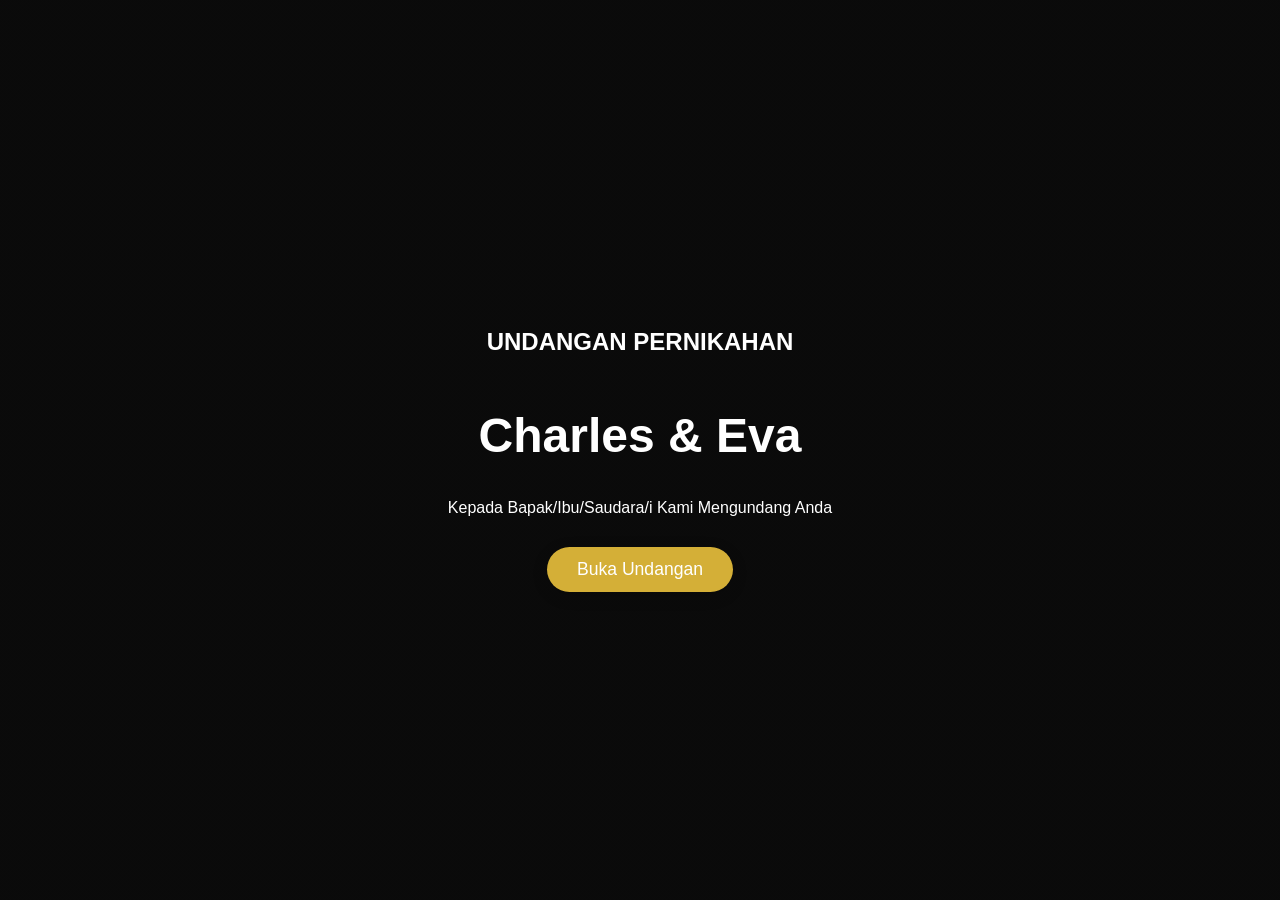
<file: index.html>
<!doctype html><html lang="id"><head><meta charset="utf-8"><meta name="viewport" content="width=device-width,initial-scale=1"><link rel="preload" href="./assets/images/cover.webp" as="image" type="image/webp"><meta name="theme-color" content="#861c29"><meta name="description" content="Undangan digital adat Batak Toba, desain khas ULIDO"><title>Gokhon Dohot Jou-Jou | ULIDO</title><link rel="stylesheet" href="css/style.css">
<link rel="stylesheet" href="css/inside.css?v=4">
<link rel="preconnect" href="https://fonts.googleapis.com">
<link rel="preconnect" href="https://fonts.gstatic.com" crossorigin>
<link href="https://fonts.googleapis.com/css2?family=Pinyon+Script&display=swap" rel="stylesheet">
</head><body><!-- SISIPKAN INI TEPAT DI BAWAH <body> -->
<audio id="musikUndangan" loop>
    <source src="assets/music/Rongkap Sian Tuhan.mp3" type="audio/mpeg">
    Browser Anda tidak mendukung pemutar audio.
</audio>

<div id="cover-overlay">
    <h2>UNDANGAN PERNIKAHAN</h2>
    <h1>Charles & Eva</h1>
    <p style="margin-bottom: 30px;">Kepada Bapak/Ibu/Saudara/i Kami Mengundang Anda</p>
    <button class="btn-buka" onclick="bukaUndangan()">Buka Undangan</button>
</div>
<main id="cover" class="page-cover is-entering" aria-label="Cover undangan"><img class="artwork" src="./assets/images/cover.webp" fetchpriority="high" decoding="async" width="1395" height="2048" alt="Cover Batak Toba dengan ornamen Gorga"><section class="guest-area" aria-label="Tamu undangan"><div id="guestDisplay" class="guest-name" aria-live="polite">Tamu Undangan</div><button type="button" id="openInvitation" aria-controls="invitation" aria-expanded="false"><span class="button-symbol" aria-hidden="true">✉</span><span>Buka Undangan</span><span class="button-arrow" aria-hidden="true">↗</span></button></section></main>
<div id="invitation" hidden tabindex="-1">
<header class="nav"><a class="brand" href="#home">💍 Charles &amp; Eva</a>
<nav><a href="#mempelai">Mempelai</a><a href="#acara">Acara</a><a href="#galeri">Galeri</a><a href="#rsvp">RSVP</a></nav></header>
<section id="home" class="hero section"><div class="pattern"></div><div class="hero-content"><div class="eyebrow" id="invTitle">Gokhon Dohot Jou-Jou</div><h1 id="coupleName">Charles <em>&amp;</em> Eva</h1><p>Undangan Pernikahan &amp; Pesta Adat Batak Toba</p><p class="welcome">Horas, <strong id="recipient">Tamu Undangan</strong>!</p><a class="btn outline" href="#mempelai">Lihat Undangan ↓</a></div></section>
<section id="mempelai" class="section cream">
  <div class="inner">
    <p class="eyebrow">Horas Tondi Madingin, Pir Tondi Matogu</p>
    <h2>Pasangan Berbahagia</h2>
    <p class="intro" id="intro"></p>
    <div class="couple-grid">
      <article class="person">
        <span class="motif">✥</span>
        <h3 id="brideName"></h3>
        <p id="brideParents"></p>
      </article>

      <div class="amp">&amp;</div>

      <article class="person">
        <span class="motif">✥</span>
        <h3 id="groomName"></h3>
        <p id="groomParents"></p>
      </article>
    </div>

    <p class="quote" id="quote"></p>
  </div>

    <div class="arch-couple-card">
      <div class="arch-photo-frame">
        <img
          src="assets/images/mempelai.jpg"
          alt="Foto Charles dan Eva"
          class="arch-photo"
        >

        <div class="arch-verse">
          <p class="verse-text">
            “Berdua lebih baik dari pada seorang diri, karena mereka menerima
            upah yang baik dalam jerih payah mereka.”
          </p>
          <p class="verse-ref">(Pengkhotbah 4 : 9)</p>
        </div>
      </div>
      <div class="ayat-bawah">
  <p>
    “Kiranya Engkau sekarang berkenan memberkati keluarga
    hamba-Mu ini, supaya tetap ada di hadapan-Mu untuk
    selama-lamanya. Sebab apa yang Engkau berkati, ya TUHAN,
    diberkati untuk selama-lamanya.”
  </p>
  <strong>1 Tawarikh 17:27</strong>
</div>
    </div>
</section>
<section class="section maroon"><div class="inner"><p class="eyebrow">Menuju Hari Bahagia</p><h2>Hitung Mundur</h2><div class="countdown" aria-label="Hitung mundur acara"><div><strong id="days">00</strong><span>Hari</span></div><div><strong id="hours">00</strong><span>Jam</span></div><div><strong id="minutes">00</strong><span>Menit</span></div><div><strong id="seconds">00</strong><span>Detik</span></div></div></div></section>
<section id="acara" class="section cream"><div class="inner"><p class="eyebrow">Rangkaian Acara</p><h2>Waktu &amp; Tempat</h2><div id="eventCards" class="event-grid"></div></div></section>
<section id="galeri" class="section pale"><div class="inner"><p class="eyebrow">Momen Berharga</p><h2>Galeri Kami</h2><div id="gallery" class="gallery"></div></div></section>
<section id="rsvp" class="section cream"><div class="inner"><p class="eyebrow">Konfirmasi Kehadiran</p><h2>RSVP</h2><p class="intro">Mohon konfirmasikan rencana kehadiran melalui WhatsApp penyelenggara.</p><form id="rsvpForm" class="rsvp-form"><label>Nama tamu<input id="rsvpName" required maxlength="120"></label><label>Rencana kehadiran<select id="attendance"><option value="Hadir">Hadir</option><option value="Belum bisa hadir">Belum bisa hadir</option></select></label><label>Jumlah tamu<input id="party" type="number" min="1" max="20" value="1" required></label><button type="submit" class="btn">Konfirmasi via WhatsApp</button><p class="form-note" id="rsvpStatus">Nomor WhatsApp penyelenggara perlu diisi di config.js agar tombol aktif.</p></form></div></section>
<section id="giftSection" class="section pale" hidden><div class="inner"><p class="eyebrow">Tanda Kasih</p><h2>Hadiah Digital</h2><p id="giftInfo"></p><button type="button" id="copyAccount" class="btn">Salin Nomor Rekening</button></div></section>
<nav class="bottom-nav" aria-label="Navigasi cepat"><a href="#home">⌂<span>Beranda</span></a><a href="#mempelai">♡<span>Mempelai</span></a><a href="#acara">▦<span>Acara</span></a><a href="#galeri">▧<span>Galeri</span></a><a href="#rsvp">✉<span>RSVP</span></a></nav><footer class="footer"><h2>Mauliate Godang</h2><p id="closing"></p><p class="foot-brand">Desain oleh ULIDO • Adat Batak Toba</p><button type="button" id="shareInvitation" class="back-button">Bagikan Undangan ↗</button><button type="button" id="backCover" class="back-button">↑ Kembali ke Cover</button></footer>
</div><script src="config.js"></script><script src="js/script.js"></script>
<script defer src="js/inside.js?v=4"></script>
<!-- SISIPKAN INI TEPAT DI ATAS </body_> -->
<script>
    function bukaUndangan() {
        var audio = document.getElementById("musikUndangan");
        audio.play().catch(function(error) {
            console.log("Gagal memutar audio:", error);
        });

        var cover = document.getElementById("cover-overlay");
        cover.classList.add("fade-out");
    }
</script>    
</body></html>
</file>
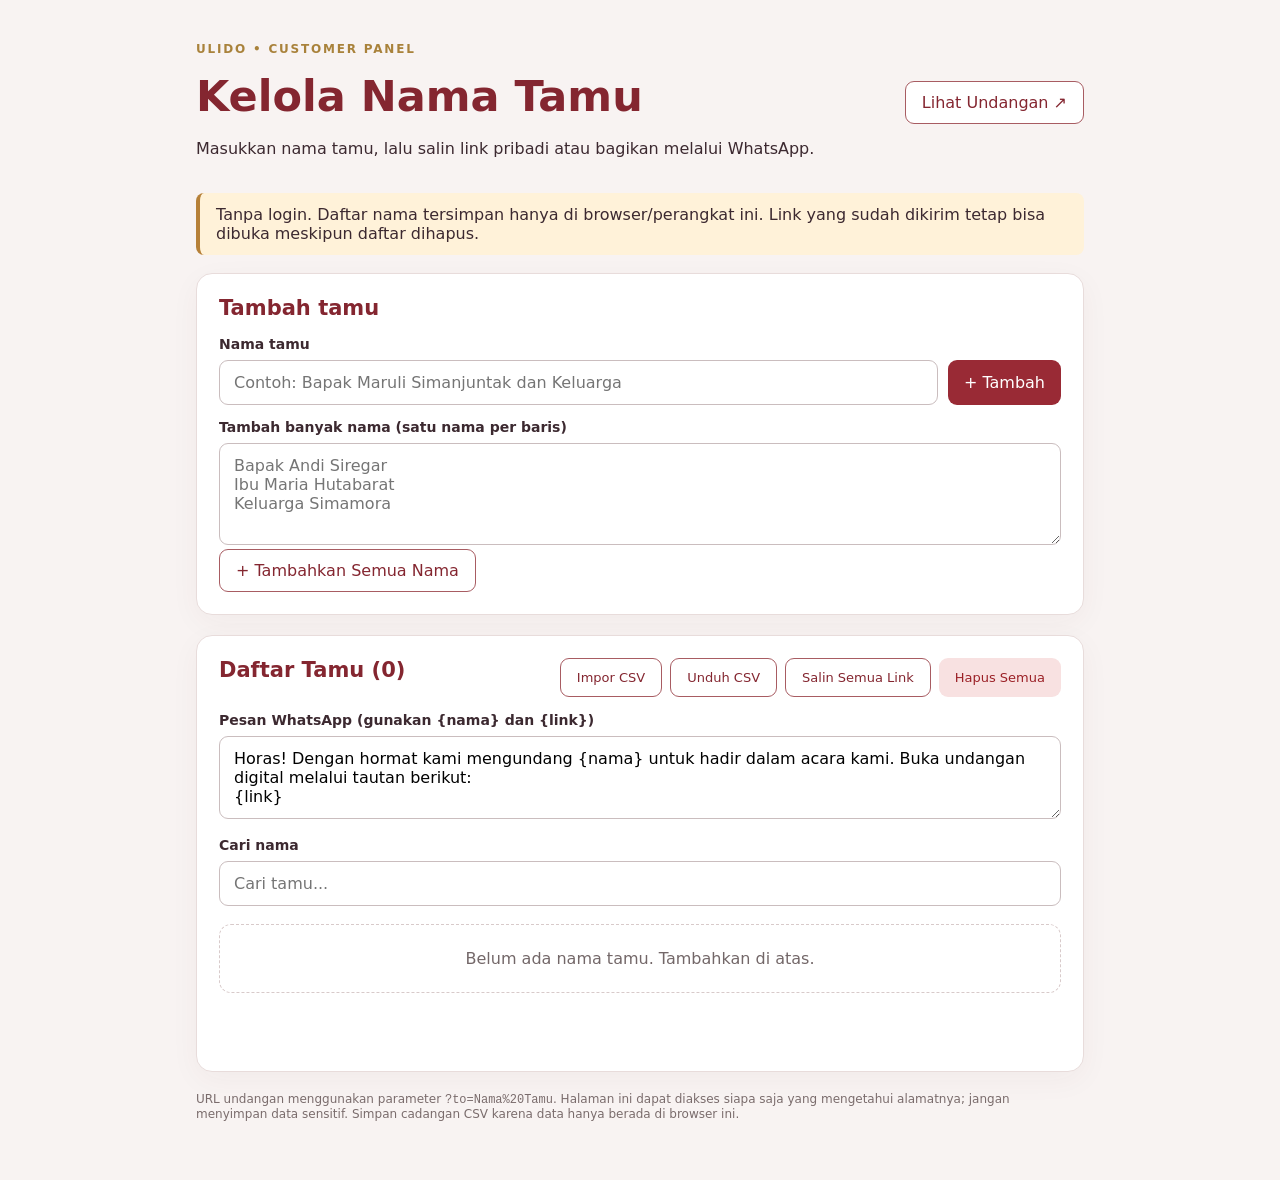
<file: admin.html>
<!doctype html><html lang="id"><head><meta charset="UTF-8"><meta name="viewport" content="width=device-width,initial-scale=1"><meta name="theme-color" content="#90252d"><title>Kelola Tamu | ULIDO</title><link rel="stylesheet" href="css/admin.css"></head><body><main class="shell"><header><div><p class="eyebrow">ULIDO • CUSTOMER PANEL</p><h1>Kelola Nama Tamu</h1><p>Masukkan nama tamu, lalu salin link pribadi atau bagikan melalui WhatsApp.</p></div><a class="ghost" href="index.html">Lihat Undangan ↗</a></header><div class="notice">Tanpa login. Daftar nama tersimpan hanya di browser/perangkat ini. Link yang sudah dikirim tetap bisa dibuka meskipun daftar dihapus.</div><section class="card"><h2>Tambah tamu</h2><form id="singleForm"><label for="singleName">Nama tamu</label><div class="inline"><input id="singleName" maxlength="120" placeholder="Contoh: Bapak Maruli Simanjuntak dan Keluarga" required><button type="submit">+ Tambah</button></div></form><label for="bulkNames">Tambah banyak nama (satu nama per baris)</label><textarea id="bulkNames" rows="4" placeholder="Bapak Andi Siregar&#10;Ibu Maria Hutabarat&#10;Keluarga Simamora"></textarea><button id="bulkAdd" class="outline">+ Tambahkan Semua Nama</button></section><section class="card"><div class="toolbar"><h2>Daftar Tamu <span id="count">(0)</span></h2><div class="actions"><button id="importCsv" class="outline">Impor CSV</button><input id="csvFile" type="file" accept=".csv,text/csv" hidden><button id="exportCsv" class="outline">Unduh CSV</button><button id="copyAll" class="outline">Salin Semua Link</button><button id="clearAll" class="danger">Hapus Semua</button></div></div><label for="waMessage">Pesan WhatsApp (gunakan {nama} dan {link})</label><textarea id="waMessage" rows="3" maxlength="1200">Horas! Dengan hormat kami mengundang {nama} untuk hadir dalam acara kami. Buka undangan digital melalui tautan berikut:
{link}</textarea><label for="filter">Cari nama</label><input id="filter" placeholder="Cari tamu..."><div id="guestList" class="list" aria-live="polite"></div><p id="feedback" class="feedback" role="status"></p></section><footer>URL undangan menggunakan parameter <code>?to=Nama%20Tamu</code>. Halaman ini dapat diakses siapa saja yang mengetahui alamatnya; jangan menyimpan data sensitif. Simpan cadangan CSV karena data hanya berada di browser ini.</footer></main><script src="js/admin.js"></script></body></html>
</file>
<file: css/style.css>
:root{font-family:Georgia,'Times New Roman',serif;color:#6a2327;background:#f4e4e2}*{box-sizing:border-box}html,body{margin:0;min-height:100%}button,input,textarea{font:inherit}button{cursor:pointer}button:focus-visible,a:focus-visible,input:focus-visible,textarea:focus-visible{outline:3px solid #f19a27;outline-offset:3px}[hidden]{display:none!important}.page-cover{position:relative;width:min(100%,520px);margin:auto;box-shadow:0 5px 36px #4117}.artwork{width:100%;height:auto;display:block}.guest-area{position:absolute;left:33.4%;width:60.8%;top:79.4%;height:12.2%;display:flex;flex-direction:column;align-items:center;justify-content:center;gap:3%;padding:3%;text-align:center}.guest-label{font-size:clamp(9px,2vw,15px);color:#8d2a30}.guest-name{font-weight:bold;font-size:clamp(13px,2.9vw,22px);color:#8d2427;overflow-wrap:anywhere;line-height:1.15;max-height:42%;overflow:auto}.guest-area button{background:#a32730;color:#fff;border:0;border-radius:30px;padding:clamp(6px,1.5vw,12px) clamp(9px,2.3vw,22px);font-family:system-ui,sans-serif;font-weight:700;font-size:clamp(11px,2vw,15px);box-shadow:0 4px 8px #a3273040}.invitation{min-height:100dvh;display:grid;place-items:center;padding:28px 16px;background:linear-gradient(125deg,#79171e,#b23e3b 55%,#60151c)}.detail-card{background:#fff4ec;border:5px double #d79436;border-radius:12px;max-width:650px;width:100%;text-align:center;padding:36px 24px;box-shadow:0 8px 40px #0004}.eyebrow{color:#a32930;letter-spacing:.1em;font-weight:bold}.detail-card h1{font-size:clamp(36px,8vw,62px);color:#952731;margin:20px 0}.detail-card h1 span{color:#d18a2a}.detail-card h2{color:#952731}.detail-card p{line-height:1.75}.rule{margin:28px auto;background:#d79436;height:2px;width:80%}.map-link,.subtle{display:inline-block;background:#a32730;color:white;padding:12px 20px;border:0;text-decoration:none;border-radius:20px;margin-top:12px;font-family:system-ui,sans-serif}.note{margin-top:30px}.subtle{background:#e6c6b9;color:#70242b}
/* HALAMAN DALAM — ULIDO Batak Toba */
#invitation{background:#fffaf5;color:#3c2427;font-family:Georgia,'Times New Roman',serif}#invitation *,#invitation *::before,#invitation *::after{box-sizing:border-box}#invitation .nav{display:flex;justify-content:space-between;align-items:center;gap:12px;padding:14px 5%;background:#721a27;color:#fff;position:sticky;top:0;z-index:10;box-shadow:0 2px 14px #27070e2c}#invitation .nav a{color:inherit;text-decoration:none}#invitation .brand{font-weight:800;letter-spacing:.14em;color:#f1c178!important}#invitation nav{display:flex;flex-wrap:wrap;gap:14px;font:500 12px system-ui,sans-serif}#invitation .section{padding:84px 20px;text-align:center;scroll-margin-top:60px;position:relative}#invitation .inner{max-width:920px;margin:auto;position:relative;z-index:1}#invitation .hero{min-height:90svh;display:grid;place-items:center;background:radial-gradient(ellipse at center,#a3343b,#5d1522 75%);color:#fff1d8;overflow:hidden}#invitation .pattern{position:absolute;inset:16px;border:3px double #dcab6a;border-radius:100px 100px 12px 12px;opacity:.8}#invitation .hero:before,#invitation .hero:after{content:'❧ ❧ ❧ ❧ ❧ ❧';position:absolute;left:0;right:0;color:#e4ae68;font-size:clamp(26px,5vw,60px);letter-spacing:5px}#invitation .hero:before{top:48px}#invitation .hero:after{bottom:48px;transform:rotate(180deg)}#invitation .hero-content{position:relative;z-index:1}#invitation .hero h1{font-size:clamp(52px,10vw,106px);margin:18px 0 10px;line-height:1.15}#invitation h1 em{font-size:.65em;color:#edbc78}#invitation .hero p{margin:14px 0}#invitation .welcome{margin:42px 0 24px!important}#invitation .eyebrow{text-transform:uppercase;letter-spacing:.2em;font:700 12px system-ui,sans-serif;color:#be8a44}#invitation h2{font-size:clamp(30px,5vw,48px);margin:12px 0 28px;color:#792230}#invitation .cream{background:#fffaf5}#invitation .pale{background:#f7e9e5}#invitation .maroon{background:#711b2b;color:#fff4e8}#invitation .maroon h2{color:#f6d19b}#invitation .intro{max-width:650px;margin:0 auto 30px;line-height:1.8}#invitation .couple-grid{display:grid;grid-template-columns:1fr 60px 1fr;gap:15px;align-items:center;margin:30px auto}#invitation .person{padding:26px 15px;border:1px solid #deb8a6;border-radius:90px 90px 12px 12px;min-height:230px}#invitation .person h3{font-size:32px;color:#8c2836;margin:12px}#invitation .person p{line-height:1.7}#invitation .motif{font-size:32px;color:#c68d46}#invitation .amp{font-size:52px;color:#bc8d4e}#invitation .quote{font-style:italic;color:#815860}#invitation .countdown{display:flex;justify-content:center;flex-wrap:wrap;gap:15px;margin-top:30px}#invitation .countdown>div{border:1px solid #e7c38e;border-radius:12px;min-width:95px;padding:20px 14px}#invitation .countdown strong{display:block;font:700 34px system-ui,sans-serif}#invitation .countdown span{font:500 12px system-ui,sans-serif}#invitation .event-grid{display:grid;grid-template-columns:repeat(auto-fit,minmax(min(100%,275px),1fr));gap:20px}#invitation .event-card{padding:32px 22px;border:1px solid #dbbca0;background:#fff;border-radius:18px;box-shadow:0 8px 25px #7922300d}#invitation .event-card h3{font-size:28px;color:#862735}#invitation .event-card p{line-height:1.65}#invitation .event-card strong{display:block;margin-top:20px}#invitation .date{font-weight:bold}#invitation .address{font-size:14px}#invitation .btn{display:inline-flex;align-items:center;justify-content:center;border:none;border-radius:100px;background:#8d2835;color:white;text-decoration:none;padding:13px 23px;font:700 14px system-ui,sans-serif;cursor:pointer;margin-top:18px}#invitation .btn.outline{background:transparent;border:1px solid #f1ca8d;color:#ffe5b9}#invitation .btn:disabled{opacity:.4;cursor:not-allowed}#invitation .gallery{display:grid;grid-template-columns:repeat(auto-fit,minmax(160px,1fr));gap:14px}#invitation .gallery img{width:100%;height:270px;object-fit:cover;border-radius:14px}#invitation .gallery-placeholder{grid-column:1/-1;border:2px dashed #cbaaa2;border-radius:16px;padding:55px 20px;color:#815d62}#invitation .rsvp-form{max-width:480px;margin:auto;text-align:left;display:grid;gap:16px}#invitation .rsvp-form label{display:grid;gap:7px;font:600 14px system-ui,sans-serif}#invitation .rsvp-form input,#invitation .rsvp-form select{width:100%;border:1px solid #d7aeb1;border-radius:12px;background:#fff;padding:14px;color:#3c2427;font:16px system-ui,sans-serif}#invitation .form-note{font:13px/1.55 system-ui,sans-serif;color:#7e5b61}#invitation .footer{text-align:center;background:#5c1521;color:#f9e7d6;padding:70px 20px}#invitation .footer h2{color:#f5cf90}#invitation .foot-brand{font:12px system-ui,sans-serif;opacity:.65;margin-top:42px}#invitation .back-button{background:transparent;color:#f5cf90;border:0;text-decoration:underline;cursor:pointer;padding:12px;margin-top:12px}@media(max-width:600px){#invitation .nav{padding:12px 10px}#invitation nav{gap:9px;font-size:10px}#invitation .section{padding:60px 18px}#invitation .couple-grid{grid-template-columns:1fr}#invitation .amp{line-height:1}#invitation .hero{min-height:82svh}#invitation .countdown>div{min-width:70px;padding:13px 9px}#invitation .countdown strong{font-size:25px}}

/* Tahap 2: navigasi bawah untuk tamu HP */
#invitation .bottom-nav{position:fixed;bottom:0;left:50%;transform:translateX(-50%);width:min(100%,540px);z-index:20;display:flex;justify-content:space-around;background:#731927f5;border:1px solid #ba8956;border-bottom:0;border-radius:17px 17px 0 0;box-shadow:0 -8px 25px #2b0b1540;padding:9px 4px max(9px,env(safe-area-inset-bottom))}#invitation .bottom-nav a{display:flex;flex-direction:column;gap:3px;align-items:center;color:#f8dfb8;text-decoration:none;font:700 21px Georgia,serif;min-width:56px}#invitation .bottom-nav span{font:500 10px system-ui,sans-serif}#invitation .footer{padding-bottom:110px}@media(min-width:800px){#invitation .bottom-nav{display:none}#invitation .footer{padding-bottom:70px}}

/* TAHAP 3 — COVER: posisi mengikuti kotak kosong pada gambar asli 1395×2048 */
body.cover-active{overflow-x:hidden}
.page-cover{overflow:hidden;isolation:isolate;transform:translateZ(0)}
.page-cover::after{content:"";pointer-events:none;position:absolute;inset:0;background:linear-gradient(100deg,transparent 39%,#fffcf910 70%,transparent 97%);opacity:.38}
.page-cover .artwork{user-select:none;-webkit-user-drag:none}
.page-cover .guest-area{z-index:2;top:79.0%;left:33.45%;width:60.75%;height:12.65%;display:flex;flex-direction:column;justify-content:center;align-items:center;gap:9%;padding:3% 4%;overflow:hidden}
.page-cover .guest-name{font-size:clamp(12px,2.75vw,21px);color:#87242b;font-family:Georgia,'Times New Roman',serif;font-weight:700;line-height:1.16;text-wrap:balance;overflow-wrap:anywhere;width:100%;max-height:47%;overflow:auto;text-shadow:0 1px 0 #fff8;scrollbar-width:thin}
.page-cover #openInvitation{display:flex;align-items:center;justify-content:center;gap:7px;min-height:0;max-width:100%;background:linear-gradient(135deg,#83202c,#b73944);color:#fff9ee;border:1px solid #d99d6e;box-shadow:0 3px 0 #641a25,0 7px 15px #641a252d;padding:clamp(5px,1.2vw,10px) clamp(8px,2.1vw,17px);border-radius:100px;font:700 clamp(10px,1.95vw,14px)/1.15 system-ui,sans-serif;letter-spacing:.015em;white-space:nowrap;transition:transform .22s ease,filter .22s ease,box-shadow .22s ease;cursor:pointer}
.page-cover #openInvitation:hover{transform:translateY(-2px);filter:brightness(1.08);box-shadow:0 5px 0 #641a25,0 10px 20px #641a2540}
.page-cover #openInvitation:active{transform:translateY(1px);box-shadow:0 1px 0 #641a25}
.page-cover .button-symbol{font-size:1.05em}.page-cover .button-arrow{font-size:.92em;transition:transform .2s}.page-cover #openInvitation:hover .button-arrow{transform:translate(2px,-2px)}
.page-cover.is-entering .guest-area{animation:ulido-rise .9s both .18s}.page-cover.is-entering .artwork{animation:ulido-art-in 1s ease-out both}
.page-cover.is-leaving{animation:ulido-cover-leave .52s cubic-bezier(.4,0,.2,1) both;pointer-events:none}
#invitation.is-revealing{animation:ulido-reveal .75s cubic-bezier(.18,.8,.22,1) both}
#invitation:focus{outline:none}
@keyframes ulido-rise{from{opacity:0;transform:translateY(15px)}to{opacity:1;transform:translateY(0)}}
@keyframes ulido-art-in{from{opacity:.7;transform:scale(1.024)}to{opacity:1;transform:scale(1)}}
@keyframes ulido-cover-leave{from{opacity:1;transform:scale(1)}to{opacity:0;transform:scale(1.035)}}
@keyframes ulido-reveal{from{opacity:0;transform:translateY(18px)}to{opacity:1;transform:translateY(0)}}
@media(max-width:370px){.page-cover .guest-area{gap:6%;padding:2.5%}.page-cover .guest-name{font-size:clamp(11px,3vw,14px)}.page-cover #openInvitation{padding:5px 8px;font-size:10px}}
@media(prefers-reduced-motion:reduce){.page-cover.is-entering .guest-area,.page-cover.is-entering .artwork,.page-cover.is-leaving,#invitation.is-revealing{animation:none!important}.page-cover #openInvitation,.page-cover .button-arrow{transition:none!important}}

/* Nama tamu undangan */
.cover-guest-name,
.guest-name,
#guestName {
  font-size: 16px !important;
  line-height: 1.3 !important;
  max-width: 90% !important;
  overflow-wrap: anywhere;
  text-align: center;
  margin-left: auto;
  margin-right: auto;
}

/* Tombol Buka Undangan */
.cover-open-btn,
.open-invitation,
#openInvitation {
  font-size: 12px !important;
  padding: 8px 15px !important;
  min-height: 0 !important;
  width: auto !important;
  max-width: 90%;
  border-radius: 25px !important;
}

/* Tampilan HP */
@media (max-width: 480px) {
  .cover-guest-name,
  .guest-name,
  #guestName {
    font-size: 14px !important;
  }
}

/* ULIDO - PERBAIKAN NAMA TAMU DAN TOMBOL */

.page-cover .guest-area {
  gap: 4px !important;
  padding: 2% 3% !important;
}

.page-cover #guestDisplay {
  font-size: clamp(10px, 2vw, 13px) !important;
  line-height: 1.15 !important;
  width: 100% !important;
  max-height: none !important;
  overflow: hidden !important;
  text-align: center !important;
}

.page-cover #openInvitation {
  font-size: 10px !important;
  padding: 5px 10px !important;
  gap: 4px !important;
  width: auto !important;
  flex-shrink: 0;
}

.page-cover #openInvitation .button-symbol,
.page-cover #openInvitation .button-arrow {
  font-size: 10px !important;
}

/* ULIDO - UKURAN COVER FINAL */

.page-cover .guest-area {
  gap: 4px !important;
  padding: 3px 6px !important;
}

.page-cover #guestDisplay {
  font-size: 11px !important;
  line-height: 1.2 !important;
  width: 100% !important;
  max-width: 100% !important;
  max-height: none !important;
  overflow: hidden !important;
  text-align: center !important;
  overflow-wrap: anywhere !important;
}

.page-cover #openInvitation {
  font-size: 9px !important;
  padding: 5px 10px !important;
  gap: 4px !important;
  min-height: 0 !important;
  width: auto !important;
  white-space: nowrap !important;
}

/* ULIDO RESPONSIVE COVER - HP & DESKTOP */

body.cover-active {
  min-height: 100vh;
  min-height: 100svh;
  display: flex;
  align-items: center;
  justify-content: center;
  padding: 12px;
  background:
    radial-gradient(
      ellipse at center,
      #f8e9e5 0%,
      #dfb7ae 55%,
      #641a27 100%
    );
}

/* Ukuran cover menyesuaikan tinggi layar */
body.cover-active .page-cover {
  width: min(
    100%,
    520px,
    calc((100svh - 24px) * 0.68115)
  );
  margin: auto;
  box-shadow: 0 18px 55px rgba(55, 12, 22, .35);
}

.page-cover .artwork {
  width: 100%;
  height: auto;
  display: block;
}

/* Nama tamu dan tombol */
.page-cover .guest-area {
  top: 79% !important;
  left: 33.45% !important;
  width: 60.75% !important;
  height: 12.65% !important;
  padding: 2% 3% !important;
  gap: 5px !important;
  justify-content: center;
}

.page-cover #guestDisplay {
  font-size: clamp(10px, 2vw, 14px) !important;
  line-height: 1.2 !important;
  max-height: 55% !important;
  overflow: hidden !important;
  overflow-wrap: anywhere;
}

.page-cover #openInvitation {
  font-size: clamp(9px, 1.5vw, 11px) !important;
  padding: 5px 10px !important;
  gap: 4px !important;
  flex-shrink: 0;
}

/* Tampilan komputer */
@media (min-width: 768px) {
  body.cover-active {
    padding: 20px;
  }

  body.cover-active .page-cover {
    width: min(
      520px,
      calc((100svh - 40px) * 0.68115)
    );
  }
}

/* ULIDO FULL SCREEN COVER V2 */

body.cover-active {
  min-height: 100vh !important;
  min-height: 100svh !important;
  display: flex !important;
  align-items: center !important;
  justify-content: center !important;
  padding: 0 !important;
  background: #781f2a !important;
}

body.cover-active .page-cover {
  width: min(100vw, 520px) !important;
  max-height: 100svh !important;
  margin: auto !important;
  box-shadow: 0 12px 35px rgba(0,0,0,.25);
}

body.cover-active .page-cover .artwork {
  width: 100% !important;
  height: auto !important;
  display: block !important;
}

/* Nama tamu dan tombol */
.page-cover .guest-name {
  font-size: clamp(10px, 2vw, 14px) !important;
  overflow: hidden !important;
}

.page-cover #openInvitation {
  font-size: 10px !important;
  padding: 6px 12px !important;
}

/* HP: menyesuaikan tinggi layar */
@media (max-width: 767px) {
  body.cover-active .page-cover {
    width: min(100vw, 68.115svh) !important;
  }
}

/* ULIDO - FLOATING MENU TETAP SAAT SCROLL */

/* Mencegah animasi mengunci posisi menu */
#invitation.is-revealing {
  animation: none !important;
  transform: none !important;
}

/* Logo nama pengantin pada navbar */
.nav .brand {
  display: inline-flex;
  align-items: center;
  gap: 6px;
  font-size: 15px !important;
  font-weight: 700;
  letter-spacing: 0.3px;
  color: #f4d49c;
  white-space: nowrap;
}

@media (max-width: 480px) {
  .nav .brand {
    font-size: 13px !important;
  }
}
/* ===== ULIDO - MEMPELAI BINGKAI PINTU ===== */

#invitation .arch-couple-card {
  max-width: 620px;
  margin: 0 auto 34px;
}

#invitation .arch-photo-frame {
  position: relative;
  overflow: hidden;
  border-radius: 240px 240px 26px 26px;
  border: 3px solid #d1a05b;
  background: #fff5ee;
  box-shadow: 0 14px 35px rgba(121, 34, 48, 0.12);
  aspect-ratio: 4 / 5.3;
}

#invitation .arch-photo-frame::before {
  content: "";
  position: absolute;
  inset: 12px;
  border: 1.5px solid rgba(209, 160, 91, 0.65);
  border-radius: 220px 220px 18px 18px;
  pointer-events: none;
  z-index: 2;
}

#invitation .arch-photo {
  width: 100%;
  height: 100%;
  object-fit: cover;
  display: block;
}

#invitation .arch-verse {
  position: absolute;
  top: 7%;
  left: 8%;
  right: 8%;
  z-index: 3;
  text-align: center;
  color: #fffdf8;
  text-shadow:
    0 2px 6px rgba(0, 0, 0, 0.72),
    0 0 12px rgba(0, 0, 0, 0.35);
  background: linear-gradient(
    to bottom,
    rgba(80, 21, 28, 0.68),
    rgba(80, 21, 28, 0.38),
    rgba(80, 21, 28, 0)
  );
  padding: 18px 16px 36px;
  border-radius: 24px 24px 120px 120px;
}

#invitation .verse-text {
  margin: 0 0 4px;
  font-size: clamp(13px, 1.7vw, 18px);
  line-height: 1.45;
  font-weight: 700;
}

#invitation .verse-text-second {
  margin-top: 12px;
}

#invitation .verse-ref {
  margin: 0 0 6px;
  font-size: clamp(12px, 1.4vw, 15px);
  font-style: italic;
  color: #ffe0a8;
}

@media (max-width: 767px) {
  #invitation .arch-couple-card {
    margin-bottom: 24px;
  }

  #invitation .arch-photo-frame {
    border-radius: 160px 160px 18px 18px;
    aspect-ratio: 4 / 5.6;
  }

  #invitation .arch-photo-frame::before {
    inset: 8px;
    border-radius: 150px 150px 14px 14px;
  }

  #invitation .arch-verse {
    top: 5%;
    left: 6%;
    right: 6%;
    padding: 12px 10px 26px;
    border-radius: 18px 18px 80px 80px;
  }

  #invitation .verse-text {
    font-size: 11px;
    line-height: 1.35;
  }

  #invitation .verse-ref {
    font-size: 10px;
  }
}

#mempelai .eyebrow {
  font-size: clamp(10px, 2.5vw, 14px);
  letter-spacing: 1px;
  line-height: 1.6;
  text-align: center;
  color: #b87930;
  font-weight: 700;
  text-transform: none;
}

/* ULIDO - RESPONSIVE AYAT MEMPELAI */

#invitation .arch-photo-frame {
  container-type: inline-size;
}

#invitation .arch-verse {
  top: 5% !important;
  left: 9% !important;
  right: 9% !important;
  padding: 12px 8px 20px !important;
  background: linear-gradient(
    180deg,
    rgba(65, 16, 25, .84),
    rgba(65, 16, 25, .48) 75%,
    transparent
  );
}

#invitation .arch-verse .verse-text {
  font-size: clamp(10px, 3.2cqw, 16px) !important;
  line-height: 1.25 !important;
  font-weight: 600 !important;
  margin: 0 0 3px !important;
  text-wrap: balance;
}

#invitation .arch-verse .verse-text-second {
  margin-top: 8px !important;
}

#invitation .arch-verse .verse-ref {
  font-size: clamp(9px, 2.7cqw, 13px) !important;
  line-height: 1.25 !important;
  margin: 0 !important;
}
/* Kotak ayat di bawah foto */
#invitation .ayat-bawah {
  max-width: 620px;
  margin: 18px auto 28px;
  padding: 24px 20px;
  background: linear-gradient(145deg, #802737, #501523);
  border: 1px solid #d7ab69;
  border-radius: 18px;
  color: #fff7ec;
  text-align: center;
  box-shadow: 0 8px 24px rgba(60, 12, 24, .16);
}

#invitation .ayat-bawah p {
  font-size: clamp(14px, 2.8vw, 18px);
  line-height: 1.65;
  margin: 0 0 12px;
}

#invitation .ayat-bawah strong {
  color: #f1c786;
  font-size: 13px;
}

/* ULIDO - JARAK PROFIL DAN FOTO MEMPELAI */

#invitation .couple-grid {
  margin-bottom: 35px !important;
}

#invitation .arch-couple-card {
  margin-top: 20px !important;
  margin-bottom: 25px !important;
}

@media (max-width: 600px) {
  #invitation .couple-grid {
    margin-bottom: 25px !important;
  }

  #invitation .arch-couple-card {
    margin-top: 15px !important;
  }
}

/* FONT NAMA MEMPELAI ULIDO */

#invitation .person h3 {
  font-family:
    "ITC Zapf Chancery BT",
    "URW Chancery L",
    "Apple Chancery",
    cursive !important;

  font-size: clamp(30px, 5vw, 42px) !important;
  font-weight: 700 !important;
  font-style: italic;
  color: #922535 !important;

  line-height: 1.3;
  text-align: center;
  text-shadow: 1px 2px 3px rgba(0,0,0,0.12);
}
/* SISIPKAN INI DI DALAM TAG <style> ANDA */
#cover-overlay {
    position: fixed;
    top: 0;
    left: 0;
    width: 100%;
    height: 100%;
    background: linear-gradient(rgba(0, 0, 0, 0.6), rgba(0, 0, 0, 0.6));
    background-color: #1a1a1a;
    display: flex;
    flex-direction: column;
    justify-content: center;
    align-items: center;
    color: #ffffff;
    z-index: 9999;
    transition: opacity 0.8s ease, visibility 0.8s;
    text-align: center;
    font-family: sans-serif;
}

#cover-overlay h1 { font-size: 3rem; margin-bottom: 20px; }

.btn-buka {
    padding: 12px 30px;
    font-size: 1.1rem;
    background-color: #d4af37;
    color: white;
    border: none;
    border-radius: 25px;
    cursor: pointer;
    box-shadow: 0 4px 15px rgba(0,0,0,0.2);
    transition: transform 0.2s;
}

.btn-buka:hover { transform: scale(1.05); }

.fade-out {
    opacity: 0;
    visibility: hidden;
}
</file>
<file: css/inside.css>
/* ULIDO Tahap 4: hanya halaman isi, TIDAK mengubah cover */
#invitation{--wine:#751d2b;--wine-dark:#43101e;--gold:#c28d49;--paper:#fff9ef;--ink:#54252e;overflow-x:clip;background:var(--paper)}
#invitation .nav{background:linear-gradient(100deg,#4b1020,#872b38);border-bottom:1px solid #c28d4970;backdrop-filter:blur(10px)}
#invitation .hero{isolation:isolate;min-height:100svh;background:radial-gradient(ellipse at 50% 35%,#a5464d 0%,#711f30 43%,#3c0e1b 100%);padding:92px 22px}
#invitation .hero::before,#invitation .hero::after{content:none}
#invitation .hero .pattern{inset:16px;border:2px solid #dcad6c80;border-radius:210px 210px 12px 12px;box-shadow:inset 0 0 0 8px #48111e,inset 0 0 0 9px #dcad6c50;pointer-events:none}
#invitation .hero-content{width:min(100%,700px);padding:65px 14px 75px}
#invitation .hero-content::before{content:'✥  ❖  ✥';display:block;color:#dfb66f;letter-spacing:16px;font-size:24px;margin-bottom:35px}
#invitation .hero-content::after{content:'❖';display:block;color:#e6bd79;font-size:32px;margin-top:50px}
#invitation .hero h1{font-size:clamp(51px,10vw,96px);font-weight:normal;line-height:1.07;letter-spacing:-.04em;text-shadow:0 4px 20px #21071190}
#invitation .hero h1 em{display:inline-block;font-style:italic;font-size:.54em;font-weight:normal;color:#f5cd88}
#invitation .hero .eyebrow{color:#f2d2a1;letter-spacing:.32em}
#invitation .hero .welcome{font-size:clamp(14px,2.5vw,19px);line-height:1.65}
#invitation .hero .welcome strong{color:#f4cb89;overflow-wrap:anywhere}
#invitation .section{position:relative;overflow:hidden;padding-block:95px}
#invitation .cream{background:linear-gradient(165deg,#fff9f1,#f9eee6)}
#invitation .pale{background:linear-gradient(165deg,#f8e9e3,#fffaf4)}
#invitation .section .inner{max-width:930px}
#invitation .section h2{letter-spacing:-.025em}
#invitation .section .eyebrow{color:#b17842;letter-spacing:.23em}
#invitation .cream .inner::before,#invitation .pale .inner::before{content:'❖';display:block;color:var(--gold);font-size:26px;margin-bottom:10px}
#invitation .person{border:1px solid #d3a375;background:#fffefaad;box-shadow:0 18px 35px #6e2c2510;border-radius:160px 160px 18px 18px;min-height:250px;display:flex;flex-direction:column;justify-content:center}
#invitation .person h3{font-size:clamp(28px,4vw,41px)}
#invitation .amp{color:#c39152;font-size:65px}
#invitation .quote{font-size:18px;margin-top:40px}
#invitation .maroon{background:radial-gradient(circle at top,#8d3642 0%,#5c1424 85%)}
#invitation .maroon .eyebrow{color:#f2c98d}
#invitation .countdown>div{background:#ffffff0b;border:1px solid #dfae7285;border-radius:10px;min-width:105px;box-shadow:inset 0 0 15px #ffffff08}
#invitation .event-card{background:#fffdf9;border:1px solid #d4aa83;border-radius:14px;box-shadow:0 16px 30px #55172815;position:relative;overflow:hidden}
#invitation .event-card:before{content:'❖ ───── ❖ ───── ❖';display:block;color:#c39152;font-size:15px;letter-spacing:2px;margin-bottom:15px}
#invitation .event-card h3{margin-top:3px}
#invitation .gallery{grid-template-columns:repeat(auto-fit,minmax(min(100%,180px),1fr));gap:15px}
#invitation .gallery img{height:290px;object-fit:cover;border:5px solid #fff;box-shadow:0 12px 26px #5c1c2a25}
#invitation .gallery-placeholder{border:1px dashed #ad7e79;background:#fff9f1b0;padding:60px 24px;line-height:1.7}
#invitation .rsvp-form{border:1px solid #dec4aa;border-radius:18px;background:#fffefb;padding:clamp(18px,4vw,30px);box-shadow:0 15px 45px #581b2b10}
#invitation .btn{background:linear-gradient(125deg,#79222f,#a63743);box-shadow:0 6px 18px #55172825;transition:transform .2s,filter .2s}
#invitation .btn:hover{transform:translateY(-2px);filter:brightness(1.07)}
#invitation .btn.outline{background:transparent;box-shadow:none}
#invitation .footer{background:linear-gradient(140deg,#531220,#781e2d);border-top:4px double #bc8851}
#invitation .footer h2{font-size:clamp(36px,7vw,60px);font-weight:normal;font-style:italic}
#invitation .bottom-nav{background:#591624ed;backdrop-filter:blur(12px)}
#invitation.ulido-motion .ulido-inview{opacity:0;transform:translateY(22px);transition:opacity .65s ease,transform .65s ease}
#invitation.ulido-motion .ulido-inview.ulido-visible{opacity:1;transform:none}
@media(max-width:600px){#invitation .nav{padding:11px 12px}#invitation .nav .brand{font-size:12px}#invitation .nav nav{gap:9px}#invitation .nav nav a{font-size:10px}#invitation .hero{padding:50px 20px;min-height:94svh}#invitation .hero .pattern{inset:10px;border-radius:140px 140px 9px 9px}#invitation .hero-content{padding:55px 3px 70px}#invitation .hero-content::before{letter-spacing:10px;font-size:19px}#invitation .hero h1{font-size:clamp(46px,12.5vw,70px)}#invitation .section{padding:70px 18px}#invitation .countdown{gap:8px}#invitation .countdown>div{min-width:68px;flex:1;padding:14px 5px}#invitation .countdown strong{font-size:25px}#invitation .person{min-height:200px}#invitation .bottom-nav{width:100%;border-radius:16px 16px 0 0}}
@media(prefers-reduced-motion:reduce){#invitation.ulido-motion .ulido-inview{opacity:1;transform:none;transition:none}}

/* FONT KALIGRAFI NAMA MEMPELAI */

#invitation .couple-grid .person h3 {
  font-family: "Pinyon Script", cursive !important;
  font-size: clamp(44px, 6vw, 66px) !important;
  font-weight: 400 !important;
  font-style: normal !important;
  line-height: 1.3 !important;
  letter-spacing: 0 !important;
  color: #902735 !important;
  text-align: center !important;
  overflow-wrap: anywhere;
}

@media (max-width: 600px) {
  #invitation .couple-grid .person h3 {
    font-size: clamp(38px, 9vw, 52px) !important;
  }
}

/* ULIDO - NAMA MEMPELAI SERIF SATU BARIS */

#invitation .couple-grid .person {
  min-width: 0;
  padding-left: 8px;
  padding-right: 8px;
}

#invitation .couple-grid .person h3 {
  font-family: Georgia, "Times New Roman", serif !important;
  font-weight: 700 !important;
  font-style: normal !important;
  font-size: clamp(8px, 1.65vw, 19px) !important;
  letter-spacing: -0.035em !important;
  white-space: nowrap !important;
  overflow-wrap: normal !important;
  line-height: 1.4 !important;
  max-width: 100%;
  margin-left: auto;
  margin-right: auto;
}

@media (max-width: 600px) {
  #invitation .couple-grid .person h3 {
    font-size: clamp(8px, 2.7vw, 13px) !important;
  }
}
  

/* PERBESAR NAMA MEMPELAI */
#invitation .couple-grid .person h3 {
  font-family: Georgia, "Times New Roman", serif !important;
  font-size: clamp(15px, 1.9vw, 22px) !important;
  font-weight: 700 !important;
  font-style: normal !important;
  letter-spacing: -0.045em !important;
  white-space: nowrap !important;
  line-height: 1.3 !important;
  max-width: 100%;
}

/* PERKECIL TEKS PUTRA DAN PUTRI */
#invitation .couple-grid .person p {
  font-size: 12px !important;
  line-height: 1.5 !important;
}

/* PENYESUAIAN UNTUK HP */
@media (max-width: 600px) {
  #invitation .couple-grid .person h3 {
    font-size: clamp(11px, 3vw, 15px) !important;
  }

  #invitation .couple-grid .person p {
    font-size: 10px !important;
    line-height: 1.4 !important;
  }
}
</file>
<file: css/admin.css>
:root{font-family:system-ui,-apple-system,'Segoe UI',sans-serif;color:#3c2930;background:#f8f3f2}*{box-sizing:border-box}body{margin:0}.shell{max-width:920px;margin:auto;padding:28px 16px 60px}header{display:flex;align-items:center;justify-content:space-between;gap:18px;flex-wrap:wrap;margin-bottom:16px}h1{font-size:clamp(29px,5vw,43px);margin:5px 0;color:#842630}h2{font-size:21px;margin:0 0 16px;color:#842630}.eyebrow{font-size:12px;letter-spacing:.15em;font-weight:800;color:#a9823b}p{line-height:1.55}.notice{border-left:4px solid #b68038;background:#fff2d9;border-radius:8px;padding:12px 16px;margin-bottom:18px}.card{background:white;border:1px solid #e8dcdb;border-radius:16px;padding:22px;margin-bottom:20px;box-shadow:0 8px 30px #5637370b}label{display:block;font-weight:700;font-size:14px;margin:14px 0 8px}input,textarea{width:100%;border:1px solid #cabdbe;border-radius:9px;padding:12px 14px;background:white;font:inherit}input:focus,textarea:focus{outline:2px solid #bd7b39}.inline{display:flex;gap:10px}.inline input{flex:1;min-width:0}button,.ghost{display:inline-flex;align-items:center;justify-content:center;border:0;border-radius:9px;background:#992a35;color:white;padding:11px 16px;cursor:pointer;text-decoration:none;font-weight:650;white-space:nowrap;font:inherit}button:hover,.ghost:hover{filter:brightness(.94)}.outline,.ghost{background:white;color:#842630;border:1px solid #a85c62}.danger{background:#f8e1e1;color:#9b2026}.toolbar{display:flex;align-items:start;justify-content:space-between;gap:12px;flex-wrap:wrap}.actions{display:flex;gap:8px;flex-wrap:wrap}.actions button{font-size:13px}.list{margin-top:18px;display:grid;gap:12px}.entry{border:1px solid #e5dada;border-radius:12px;padding:13px;display:flex;align-items:center;justify-content:space-between;gap:12px;flex-wrap:wrap}.entry-name{font-weight:700;overflow-wrap:anywhere}.entry-url{font-size:12px;color:#6a6262;overflow-wrap:anywhere;margin-top:4px}.entry-actions{display:flex;gap:7px;flex-wrap:wrap}.entry-actions button,.entry-actions a{font-size:13px;padding:9px 12px}.wa{background:#167e45;color:white;border-radius:9px;text-decoration:none;padding:9px 12px}.feedback{color:#246b45;min-height:24px}.empty{padding:24px;text-align:center;border:1px dashed #d8caca;border-radius:12px;color:#736768}footer{color:#7a6c6c;font-size:12px}button:focus-visible,a:focus-visible{outline:3px solid #efa13a;outline-offset:2px}@media(max-width:500px){.inline{flex-direction:column}.toolbar{display:block}.entry-actions{width:100%}.entry-actions>*{flex:1}.card{padding:16px}}
</file>
